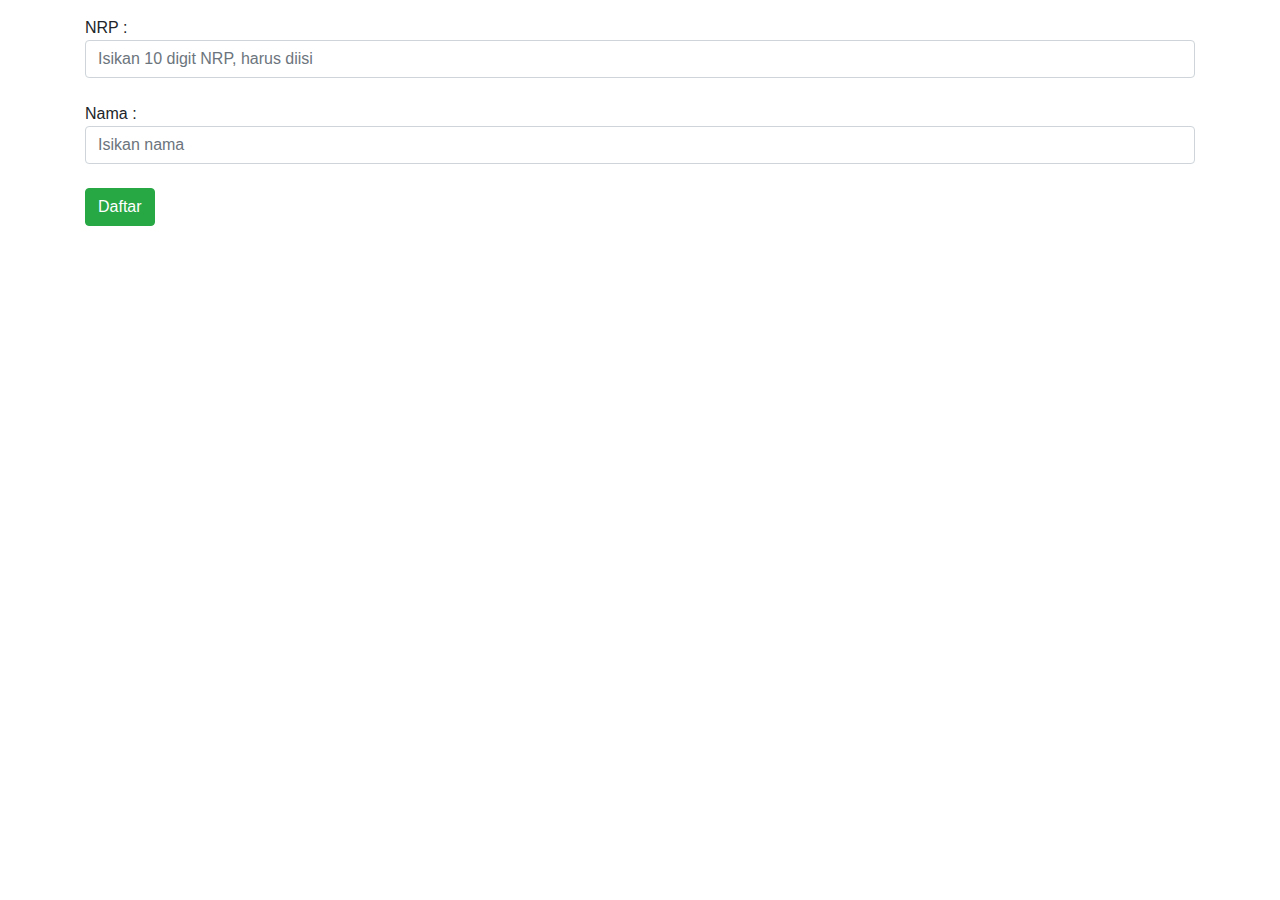
<file: Js1.html>
<html>
<head>
<title></title>
<meta name="viewport" content="width=device-width, initial-scale=1">
<link rel="stylesheet" href="https://cdn.jsdelivr.net/npm/bootstrap@4.6.2/dist/css/bootstrap.min.css">
<script src="https://cdn.jsdelivr.net/npm/jquery@3.7.1/dist/jquery.slim.min.js"></script>
<script src="https://cdn.jsdelivr.net/npm/popper.js@1.16.1/dist/umd/popper.min.js"></script>
<script src="https://cdn.jsdelivr.net/npm/bootstrap@4.6.2/dist/js/bootstrap.bundle.min.js"></script>
<script>
    function validasi()
    {
        return true;
    }
</script>
</head>
<body>
    <div class="container">
        <p>
            <form id="frmDaftar" method="get" action="https://google.co.id" onsubmit="return validasi();">
            NRP :
            <input type="text" class="form-control" id="nrp" name="nrp" placeholder="Isikan 10 digit NRP, harus diisi">
            <br>
            Nama :
            <input type="text" class="form-control" id="nama" name="nama" placeholder="Isikan nama">
            <br>
            <input type="submit" class="btn btn-success" onsubmit="tambah()" value="Daftar">
            </form>
        </p>
    </div>

</body>
</html>
</file>
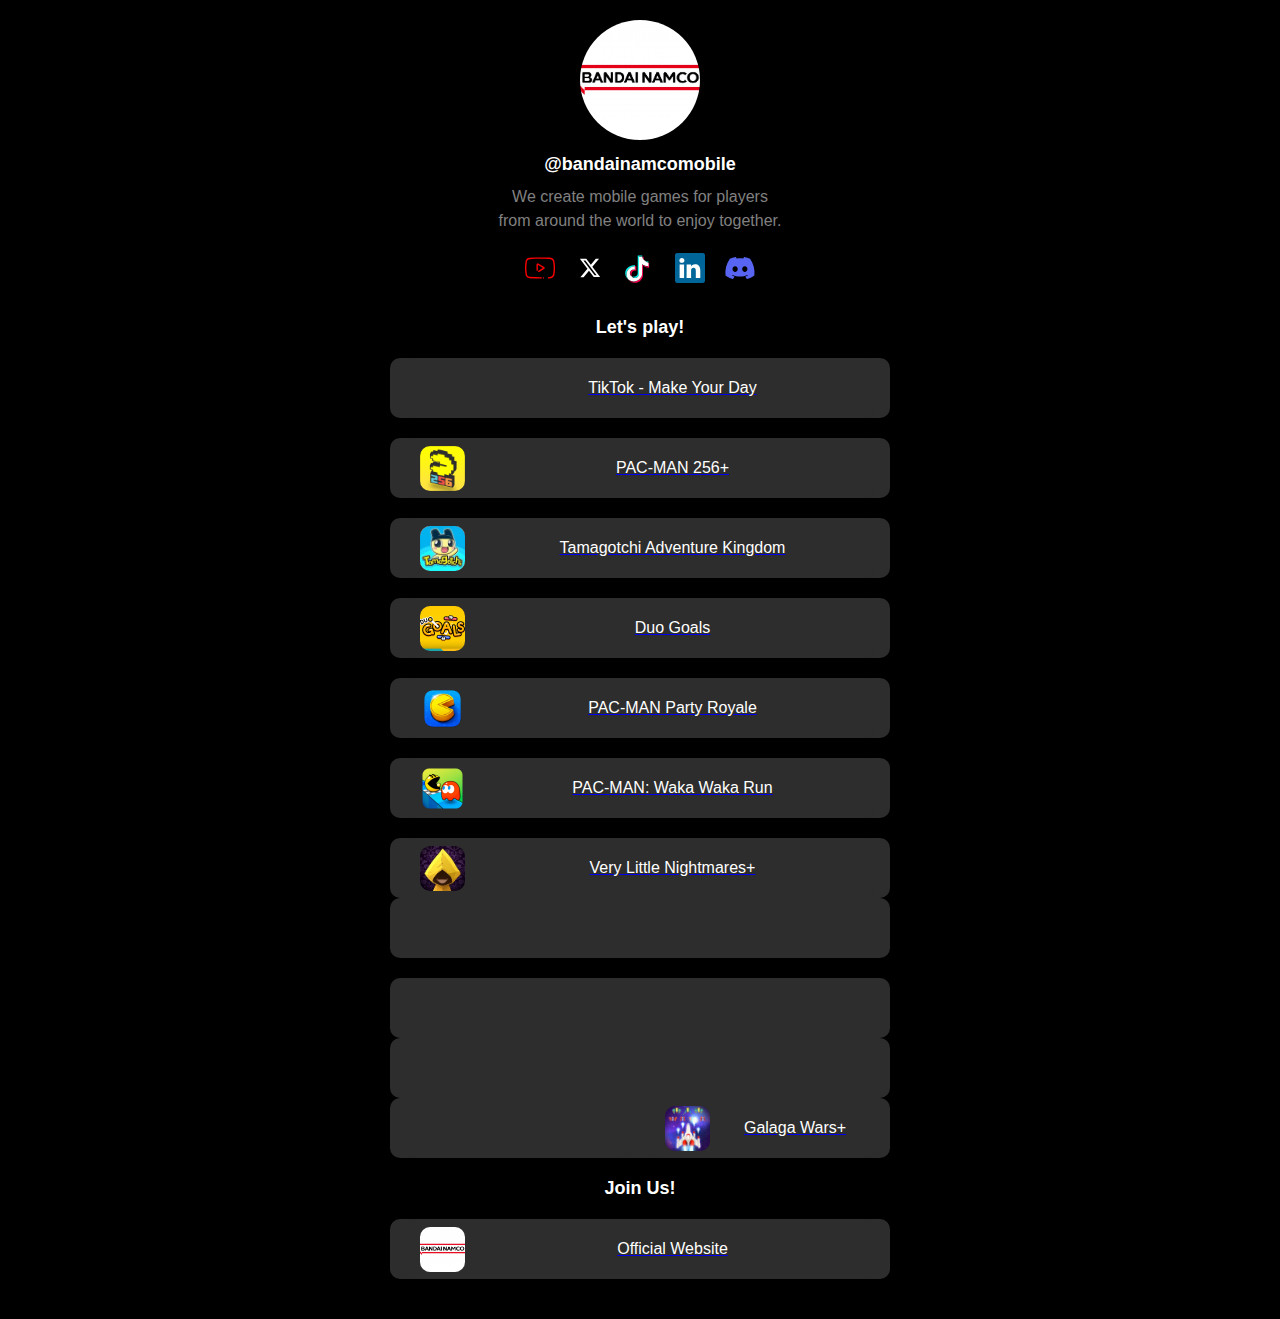
<file: Pertemuan5_PR/main.html>
<!DOCTYPE html>
<html lang="en">
<head>
    <meta charset="UTF-8">
    <meta name="viewport" content="width=device-width, initial-scale=1.0">
    <title>Bandai Namco Mobile</title>
    <link rel="stylesheet" href="styles.css">
</head>
<body>
    <div class="container">
        <header class="header">
            <img src="logo_bandai.jpg" alt="Bandai Namco Logo" class="logo">
            <p class="logo-title">@bandainamcomobile</p>
            <p class="description">
                We create mobile games for players<br> from around the world to enjoy together.
            </p>
            <div class="social-icons">
                <!-- Social media images as icons -->
                <a href="https://www.youtube.com/@BandaiNamcoMobile" target="_blank" class="social-icon">
                    <img src="youtube.svg" alt="YouTube">
                </a>
                <a href="https://x.com/BandaiNamcoMobl" target="_blank" class="social-icon">
                    <img src="x.svg" alt="Twitter">
                </a>
                <a href="https://www.tiktok.com/@bandainamcomobile" target="_blank" class="social-icon">
                    <img src="tiktok.svg" alt="TikTok">
                </a>
                <a href="https://www.linkedin.com/company/bandai-namco-mobile/" target="_blank" class="social-icon">
                    <img src="linkedin.svg" alt="LinkedIn">
                </a>
                <a href="https://discord.com/invite/tak-official" target="_blank" class="social-icon">
                    <img src="discord.svg" alt="Discord">
                </a>
            </div>
        </header>

        <div class="games-list">
            <h2>Let's play!</h2>
            <div class="game-card">
                <div class="game-item">
                    <a href="https://www.tiktok.com/effect/-1738237121?_r=1&object_id=1738237121&page_open_method=scan_code&schema_type=17&share_app_id=6311&share_sticker_id=1738237121&share_uid=7194403987595609094&tt_from=scan_code&utm_campaign=client_scan_code&utm_medium=&utm_source=scan_code" class="game-item">
                    <img src="grey.png" alt="Pac-Man 256+" class="game-logo">
                    <p>TikTok - Make Your Day</p>
                    </a>
                </div>
            </div>
            <div class="game-card">
                <div class="game-item">
                    <a href="https://apps.apple.com/us/app/pac-man-256/id6504184756?itscg=30200ADM&itsct=bn_arcade&app=arcade&mttnsubad=6504184756&at=1010l3afd&ct=bnm_sns_pm256%2B" class="game-item">
                    <img src="pacman.png" alt="Tamagotchi Adventure Kingdom" class="game-logo">
                    <p>PAC-MAN 256+</p>
                    </a>
                </div>
            </div>
            <div class="game-card">
                <div class="game-item">
                    <a href="https://apps.apple.com/us/app/tamagotchi-adventure-kingdom/id1614952689?ign-itscg=30200ADM&ign-itsct=bn_arcade" class="game-item">
                    <img src="tamagotchi.jpeg" alt="Duo Goals" class="game-logo">
                    <p>Tamagotchi Adventure Kingdom</p>
                    </a>
                </div>
            </div>
            <div class="game-card">
                <div class="game-item">
                    <a href="https://vm.tiktok.com/ZGeUqM5D1/" class="game-item">
                    <img src="maxresdefault.jpg" alt="PAC-MAN Party Royale" class="game-logo">
                    <p>Duo Goals</p>
                    </a>
                </div>
            </div>
            <div class="game-card">
                <div class="game-item">
                    <a href="https://apple.co/3SvdPbt" class="game-item">
                    <img src="partyroyale.webp" alt="PAC-MAN: Waka Waka Run" class="game-logo">
                    <p>PAC-MAN Party Royale</p>
                    </a>
                </div>
            </div>
            <div class="game-card">
                <div class="game-item">
                    <a href="https://vm.tiktok.com/ZGeMw7Pkv/" class="game-item">
                    <img src="waka.webp" alt="PAC-MAN: Waka Waka Run" class="game-logo">
                    <p>PAC-MAN: Waka Waka Run</p>
                </a>
                </div>
            </div>
            <div class="game-card">
                <div class="game-item">
                    <a href="https://apple.co/3QN4Vow" class="game-item">
                    <img src="nightmare.webp" alt="PAC-MAN: Waka Waka Run" class="game-logo">
                    <p>Very Little Nightmares+</p>
                </div>
            </div>
            <div class="game-card">
                <div class="game-item">
                    <a href="https://apple.co/3skB9hH" class="game-item">
                    <img src="galaga.webp" alt="PAC-MAN: Waka Waka Run" class="game-logo">
                    <p>Galaga Wars+</p>
                </a>
                </div>
            </div>
        </div>

        <div class="games-list">
            <h2>Join Us!</h2>
            <div class="game-card">
                <div class="game-item">
                    <a href="https://bandainamcomobile.com/" class="game-item">
                    <img src="logo_bandai.jpg" alt="Pac-Man 256+" class="game-logo">
                    <p>Official Website</p>
                </a>
                </div>
            </div>
        </div>

    </div>
</body>
</html>
</file>
<file: Pertemuan5_PR/styles.css>
* {
    margin: 0;
    padding: 0;
    box-sizing: border-box;
}

body {
    background-color: #000;
    color: white;
    font-family: Arial, sans-serif;
    text-align: center;
}

.container {
    width: 100%;
    max-width: 600px;
    margin: 0 auto;
    padding: 20px;
}

.header {
    margin-bottom: 30px;
}

.logo {
    width: 120px;
    height: 120px;
    margin-bottom: 10px;
    border-radius: 50%;
    object-fit: cover;
}

.logo-title {
    font-size: 18px;
    font-weight: bold;
    color: white;
    margin-bottom: 10px;
}

.description {
    font-size: 16px;
    margin-bottom: 20px;
    line-height: 1.5;
    color: gray;
}

.social-icons {
    display: flex;
    justify-content: center;
    gap: 20px;
    margin-bottom: 30px;
}

.social-icon img {
    width: 30px;  /* Adjust the icon size */
    height: 30px; /* Make them square and consistent */
    transition: transform 0.3s; /* Smooth transition for hover effect */
}

.social-icon img:hover {
    transform: scale(1.2); 
}

.games-list h2 {
    font-size: 18px;
    margin-bottom: 20px;
}

.game-card {
    width: 100%;
    margin-bottom: 20px;
    transition: transform 0.3s ease; 
}

.game-card:hover {
    transform: scale(1.05); 
}

.game-item {
    background-color: #2d2d2d;
    display: flex;
    align-items: center;
    justify-content: center;
    text-align: center;
    padding: 10px 15px;
    border-radius: 10px;
    gap: 20px;
    height: 60px;
    width: 100%;
    max-width: 500px;
    margin: 0 auto;
}

.game-logo {
    width: 45px;
    height: 45px;
    border-radius: 10px;
    object-fit: cover;
}

.game-item p {
    font-size: 16px;
    color: #ffffff;
    margin: 0;
    text-align: center;
    display: flex;
    justify-content: center;
    align-items: center;
    width: 100%;
}
</file>
